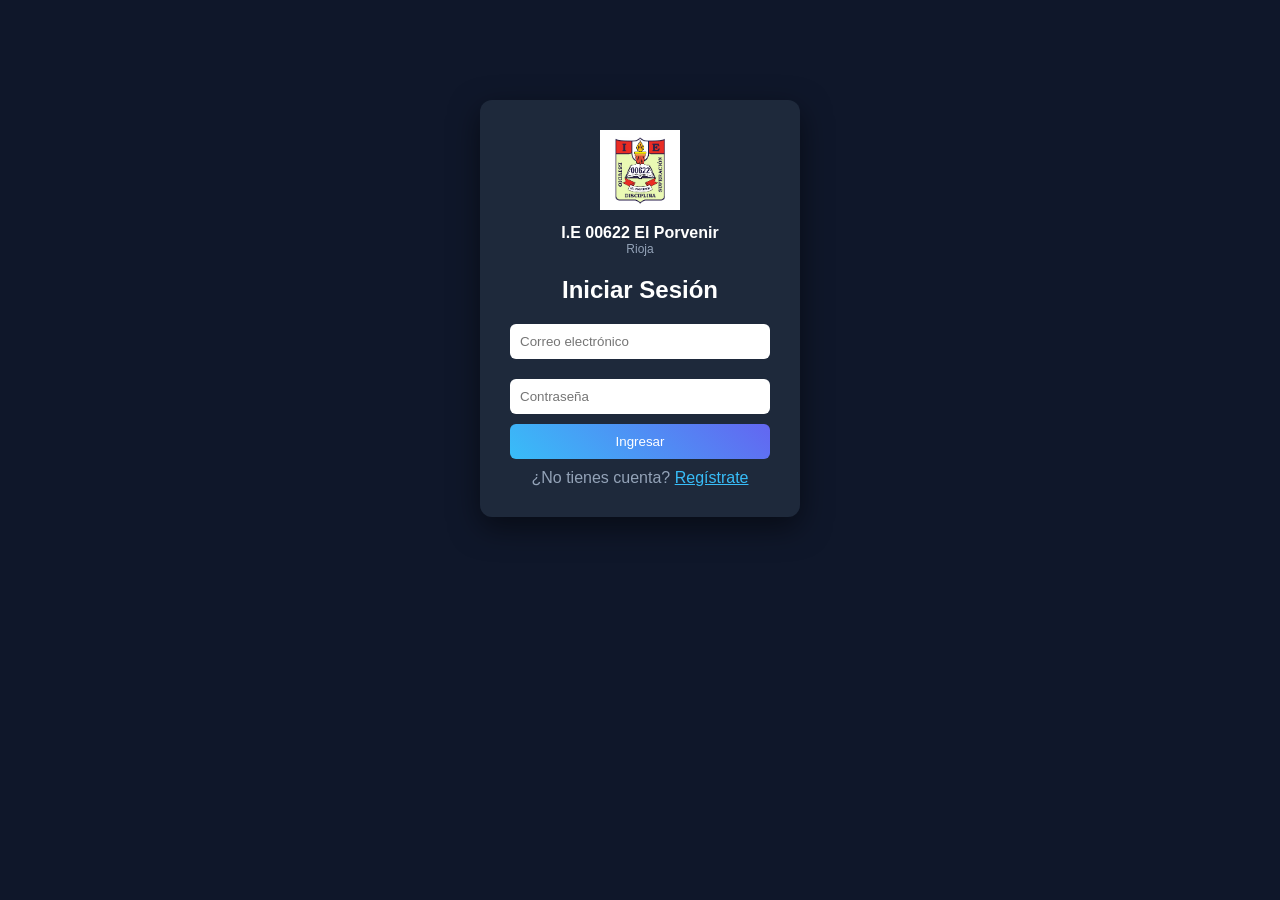
<file: index.html>
<!DOCTYPE html>
<html lang="es">
<head>
    <meta charset="UTF-8">
    <title>Login - Sistema Escolar 00622</title>
    <link rel="stylesheet" href="css/style.css">
</head>

<body>

<div class="login-box">

    <!-- LOGO -->
    <div class="logo">
        <img src="img/logo.png" alt="logo">
        <h3>I.E 00622 El Porvenir</h3>
        <p>Rioja</p>
    </div>

    <h2>Iniciar Sesión</h2>

    <form onsubmit="login(); return false;">
        
        <input 
            type="email" 
            id="email" 
            placeholder="Correo electrónico" 
            required 
            autofocus
        >

        <input 
            type="password" 
            id="password" 
            placeholder="Contraseña" 
            required
        >

        <button type="submit">Ingresar</button>
    </form>

    <p style="margin-top:10px;">
        ¿No tienes cuenta? 
        <a href="register.html" style="color:#38bdf8;">Regístrate</a>
    </p>

</div>

<!-- SCRIPTS -->
<script src="js/db.js"></script>
<script src="js/auth.js"></script>

</body>
</html>
</file>
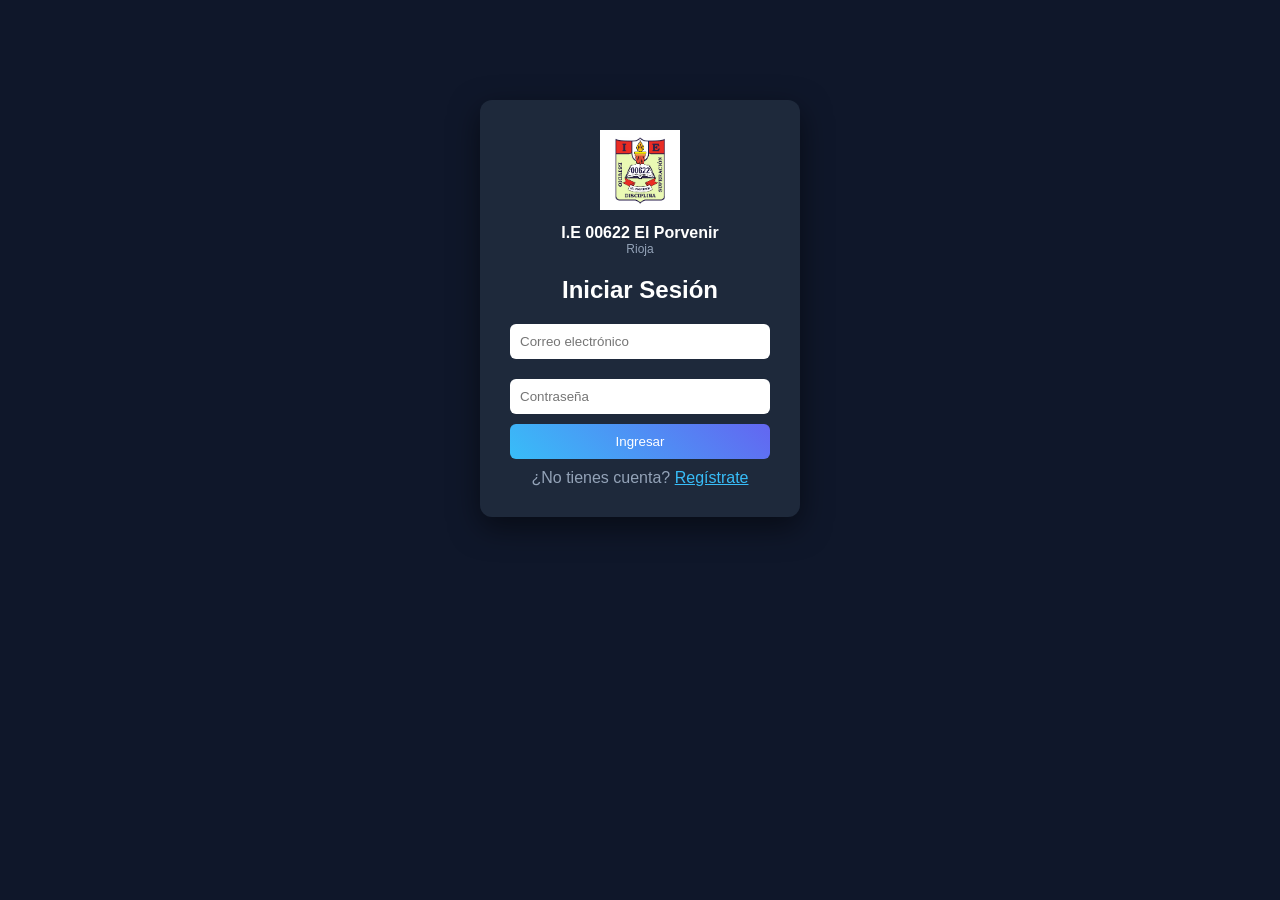
<file: dashboard.html>
<!DOCTYPE html>
<html lang="es">
<head>
    <meta charset="UTF-8">
    <title>Sistema Escolar 00622</title>
    <link rel="stylesheet" href="css/style.css">
</head>

<body>

<!-- SIDEBAR -->
<div class="sidebar">

    <div class="logo">
        <img src="img/logo.png" alt="logo">
        <h3>I.E 00622 El Porvenir</h3>
        <p>Rioja</p>
    </div>

    <div id="menu"></div>

    <button class="logout" onclick="logout()">Salir</button>
</div>

<!-- MAIN -->
<div class="main">

    <!-- HEADER -->
    <div class="header">
        <h1 id="titulo"></h1>
        <p id="usuario"></p>
    </div>

    <!-- CONTENIDO -->
    <div id="contenido"></div>

</div>

<!-- SCRIPTS -->
<script src="js/db.js"></script>
<script src="js/app.js"></script>
<script src="js/ui.js"></script>

<script src="js/estudiantes.js"></script>
<script src="js/notas.js"></script>
<script src="js/asistencia.js"></script>
<script src="js/pagos.js"></script>

<script>
/* 🔐 CONTROL DE SESIÓN */
let user = JSON.parse(localStorage.getItem("session"));

if (!user) {
    window.location.href = "index.html";
}

/* 👤 MOSTRAR USUARIO */
document.getElementById("usuario").innerText = 
    "Usuario: " + user.email + " (" + user.rol + ")";

/* 🚪 LOGOUT */
function logout() {
    localStorage.removeItem("session");
    window.location.href = "index.html";
}
</script>

</body>
</html>
</file>
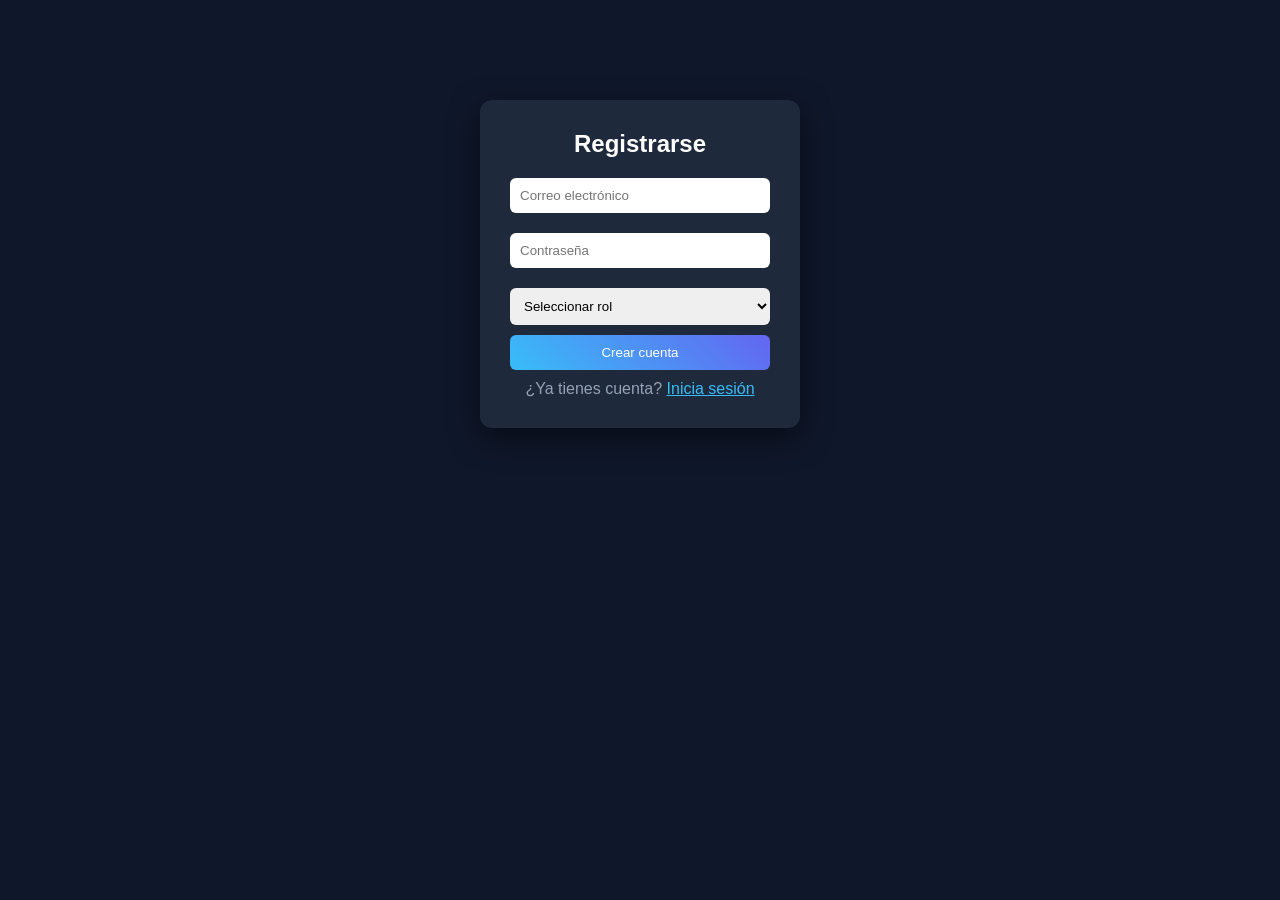
<file: register.html>
<!DOCTYPE html>
<html lang="es">
<head>
    <meta charset="UTF-8">
    <title>Registro - Sistema Escolar</title>
    <link rel="stylesheet" href="css/style.css">
</head>

<body>

<div class="login-box">
    <h2>Registrarse</h2>

    <form onsubmit="register(); return false;">
        
        <input type="email" id="email" placeholder="Correo electrónico" required>

        <input type="password" id="password" placeholder="Contraseña" required>

        <select id="rol" required>
            <option value="">Seleccionar rol</option>
            <option value="admin">Administrador</option>
            <option value="docente">Docente</option>
            <option value="apoderado">Apoderado</option>
        </select>

        <button type="submit">Crear cuenta</button>

    </form>

    <p style="margin-top:10px;">
        ¿Ya tienes cuenta?
        <a href="index.html" style="color:#38bdf8;">Inicia sesión</a>
    </p>
</div>

<!-- SCRIPTS -->
<script src="js/db.js"></script>
<script src="js/auth.js"></script>

</body>
</html>
</file>
<file: css/style.css>
/* RESET */
* {
    margin: 0;
    padding: 0;
    box-sizing: border-box;
}

/* BODY GENERAL */
body {
    font-family: 'Segoe UI', sans-serif;
    background: #0f172a;
    color: #fff;
}

/* SOLO DASHBOARD USA FLEX */
body.dashboard {
    display: flex;
}

/* LOGIN */
.login-box {
    width: 320px;
    margin: 100px auto;
    padding: 30px;
    background: #1e293b;
    border-radius: 12px;
    text-align: center;
    box-shadow: 0 10px 30px rgba(0,0,0,0.5);
}

.login-box h2 {
    margin-bottom: 10px;
}

.login-box p {
    color: #94a3b8;
}

/* INPUTS */
input, select {
    width: 100%;
    padding: 10px;
    margin: 10px 0;
    border-radius: 6px;
    border: none;
    outline: none;
}

/* BOTONES */
button {
    width: 100%;
    padding: 10px;
    background: linear-gradient(45deg, #38bdf8, #6366f1);
    border: none;
    border-radius: 6px;
    color: white;
    cursor: pointer;
    transition: 0.3s;
}

button:hover {
    transform: scale(1.05);
}

/* SIDEBAR */
.sidebar {
    width: 240px;
    height: 100vh;
    background: #020617;
    position: fixed;
    top: 0;
    left: 0;
    padding: 20px;
    box-shadow: 5px 0 20px rgba(0,0,0,0.5);
    z-index: 1000;
}

.sidebar button {
    margin: 8px 0;
    background: linear-gradient(45deg, #38bdf8, #6366f1);
    border-radius: 8px;
    text-align: left;
}

/* BOTON SALIR */
.logout {
    background: #ef4444;
}

/* MAIN */
.main {
    margin-left: 240px;
    padding: 20px;
    width: calc(100% - 240px);
    min-height: 100vh;
}

/* HEADER */
.header {
    background: #1e293b;
    padding: 15px;
    border-radius: 10px;
    margin-bottom: 20px;
}

/* CARDS */
.cards {
    display: flex;
    gap: 15px;
    flex-wrap: wrap;
}

.card {
    background: #1e293b;
    padding: 20px;
    border-radius: 12px;
    margin-bottom: 20px;
    box-shadow: 0 5px 15px rgba(0,0,0,0.3);
    flex: 1;
    min-width: 200px;
}

/* TABLAS */
table {
    width: 100%;
    border-collapse: collapse;
    margin-top: 15px;
    background: #fff;
    color: #000;
    border-radius: 10px;
    overflow: hidden;
}

th {
    background: #6366f1;
    color: white;
}

td, th {
    padding: 10px;
    border-bottom: 1px solid #ddd;
}

/* BOTONES EN TABLA */
.card button {
    width: auto;
    padding: 6px 12px;
    margin: 2px;
}

/* HOVER FILAS */
tr:hover {
    background: #f1f5f9;
}

/* LOGO */
.logo {
    text-align: center;
    margin-bottom: 20px;
}

.logo img {
    width: 80px;
    margin-bottom: 10px;
}

.logo h3 {
    font-size: 16px;
}

.logo p {
    font-size: 12px;
    color: #94a3b8;
}
</file>
